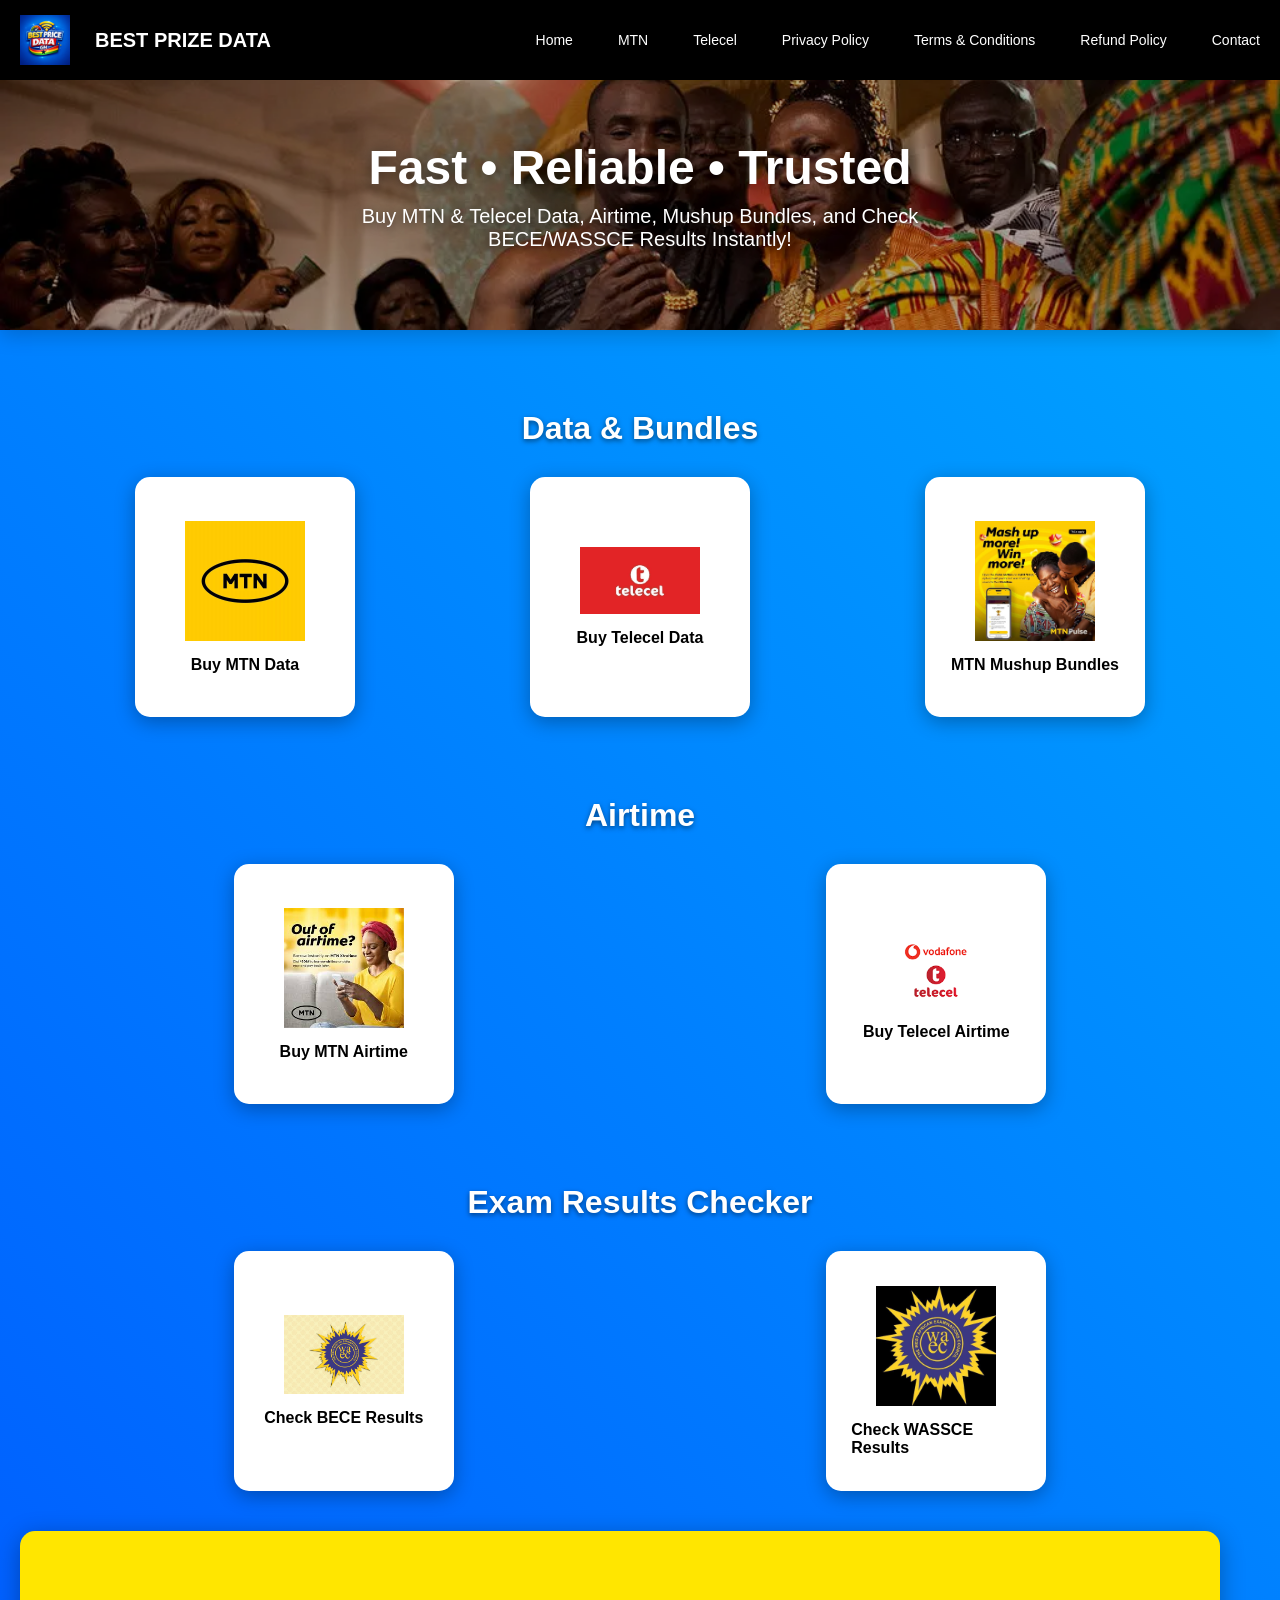
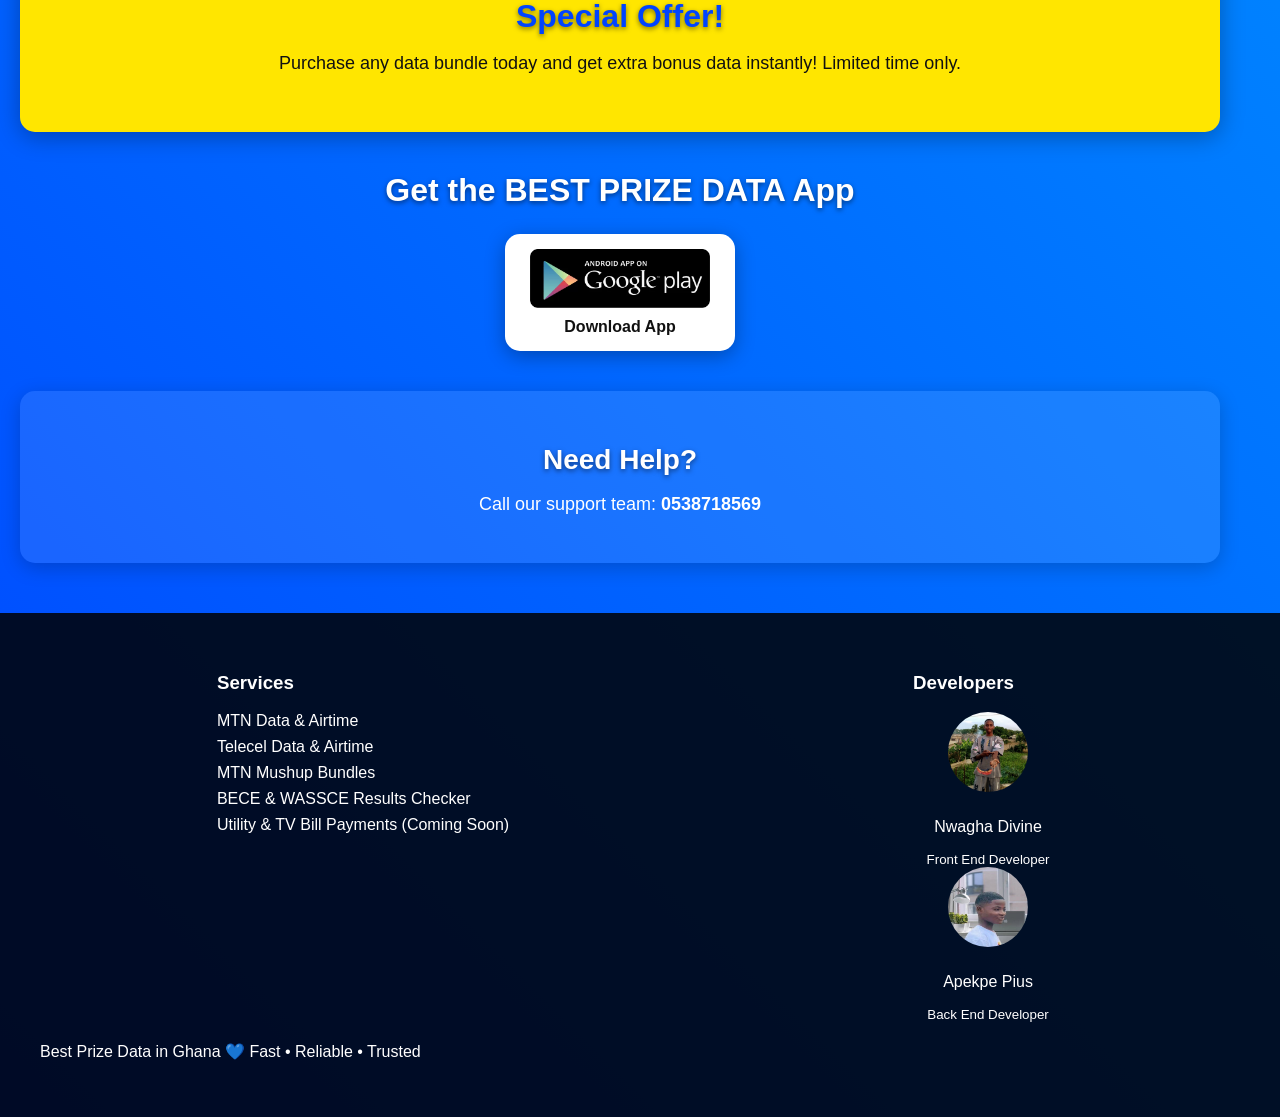
<file: index.html>
<!DOCTYPE html>
<html>
<head>
<title>BEST PRIZE DATA</title>
<meta name="viewport" content="width=device-width, initial-scale=1.0">
<link rel="stylesheet" href="style.css">
<link rel="shortcut icon" href="BANNER.png" type="image/x-icon">
<style>
/* NAVIGATION */
nav {
  display: flex;
  justify-content: space-between;
  align-items: center;
  padding: 15px 20px;
  background: black;
  color: white;
  position: relative;
}

.nav-left {
  display: flex;
  align-items: center;
}

.nav-left img {
  width: 50px;
  margin-right: 10px;
}

.nav-left h2 {
  margin: 0;
  font-size: 20px;
}

.nav-right ul {
  display: flex;
  list-style: none;
  margin: 0;
  padding: 0;
}

.nav-right ul li {
  margin-left: 20px;
}

.nav-right ul li a {
  color: white;
  text-decoration: none;
  font-weight: 500;
  transition: 0.3s;
}

.nav-right ul li a:hover {
  color: #ffe600;
}

/* Hamburger */
.hamburger {
  display: none;
  flex-direction: column;
  cursor: pointer;
}

.hamburger div {
  width: 25px;
  height: 3px;
  background: white;
  margin: 4px 0;
  transition: 0.3s;
}

/* Responsive Nav */
@media screen and (max-width: 768px) {
  .nav-right ul {
    flex-direction: column;
    background: black;
    width: 100%;
    position: absolute;
    top: 60px;
    left: 0;
    display: none;
  }

  .nav-right ul li {
    margin: 15px 0;
    text-align: center;
  }

  .nav-right.active ul {
    display: flex;
    animation: slideDown 0.4s ease forwards;
  }

  .hamburger {
    display: flex;
  }
}

@keyframes slideDown {
  0% { opacity: 0; transform: translateY(-20px);}
  100% { opacity: 1; transform: translateY(0);}
}
</style>
</head>
<body>

<!-- NAVIGATION -->
<nav>
  <div class="nav-left">
      <img src="BANNER.png" alt="Logo">
      <h2>BEST PRIZE DATA</h2>
  </div>
  <div class="hamburger" id="hamburger">
      <div></div>
      <div></div>
      <div></div>
  </div>
  <div class="nav-right" id="nav-right">
      <ul>
          <li><a href="index.html">Home</a></li>
          <li><a href="MTN PRODUCT PAGE.html">MTN</a></li>
          <li><a href="TELECEL PRODUCT PAGE.HTML">Telecel</a></li>
          <li><a href="privacy.html">Privacy Policy</a></li>
          <li><a href="terms.html">Terms & Conditions</a></li>
          <li><a href="refund.html">Refund Policy</a></li>
          <li><a href="contact.html">Contact</a></li>
      </ul>
  </div>
</nav>

<!-- HERO SECTION -->
<div class="hero">
  <img src="ban3.webp" alt="Banner">
  <div class="hero-text">
    <h1>Fast • Reliable • Trusted</h1>
    <p>Buy MTN & Telecel Data, Airtime, Mushup Bundles, and Check BECE/WASSCE Results Instantly!</p>
  </div>
</div>

<!-- DATA SERVICES -->
<div class="section" id="data-services">
    <h2>Data & Bundles</h2>
    <div class="btn-container">
        <a href="mtn.html" class="btn">
            <img src="New-mtn-logo-1.jpg.webp" alt="MTN Logo">
            Buy MTN Data
        </a>
        <a href="telecel.html" class="btn">
            <img src="Telcel-Ghana-logo-.jpg" alt="Telecel Logo">
            Buy Telecel Data
        </a>
        <a href="mtn-mushup.html" class="btn">
            <img src="mush up.jpg" alt="MTN Mushup">
            MTN Mushup Bundles
        </a>
    </div>
</div>

<!-- AIRTIME SERVICES -->
<div class="section" id="airtime-services">
    <h2>Airtime</h2>
    <div class="btn-container">
        <a href="mtn-airtime.html" class="btn">
            <img src="air time mtn.jfif" alt="MTN Airtime">
            Buy MTN Airtime
        </a>
        <a href="telecel-airtime.html" class="btn">
            <img src="tellecel airtime.png" alt="Telecel Airtime">
            Buy Telecel Airtime
        </a>
    </div>
</div>

<!-- RESULTS SERVICES -->
<div class="section" id="results-services">
    <h2>Exam Results Checker</h2>
    <div class="btn-container">
        <a href="bece.html" class="btn">
            <img src="bece.webp" alt="BECE Results">
            Check BECE Results
        </a>
        <a href="wassce.html" class="btn">
            <img src="wasce.jpg" alt="WASSCE Results">
            Check WASSCE Results
        </a>
    </div>
</div>

<!-- RECTANGULAR PROMO BANNER -->
<div class="section" id="promo-banner" style="background:#ffe600; border-radius:15px; padding:40px 20px; margin:40px 20px; text-align:center; box-shadow:0 5px 25px rgba(0,0,0,0.3);">
    <h2 style="color:#0044ff; font-size:32px; margin-bottom:15px;">Special Offer!</h2>
    <p style="color:#111; font-size:18px;">Purchase any data bundle today and get extra bonus data instantly! Limited time only.</p>
</div>

<!-- GOOGLE PLAY STORE DOWNLOAD SECTION -->
<div class="section" id="download-app" style="text-align:center; margin:40px 20px;">
    <h2 style="color:white; font-size:32px; margin-bottom:25px;">Get the BEST PRIZE DATA App</h2>
    <a href="https://play.google.com/store" target="_blank" style="display:inline-block; background:white; padding:15px 25px; border-radius:15px; box-shadow:0 5px 20px rgba(0,0,0,0.3); text-decoration:none; transition:0.3s;">
        <img src="google store.webp" alt="Download on Google Play" style="max-width:180px; max-height:70px; display:block; margin:0 auto;">
        <span style="display:block; margin-top:10px; font-weight:bold; color:#111;">Download App</span>
    </a>
</div>

<!-- SUPPORT CONTACT SECTION -->
<div class="section" id="support-contact" style="text-align:center; margin:40px 20px; padding:30px; background:rgba(255,255,255,0.1); border-radius:15px; box-shadow:0 5px 20px rgba(0,0,0,0.2);">
    <h2 style="color:white; font-size:28px; margin-bottom:10px;">Need Help?</h2>
    <p style="color:white; font-size:18px;">Call our support team: <strong>0538718569</strong></p>
</div>

<!-- FOOTER -->
<footer>
    <div class="footer-section">
        <div>
            <h3>Services</h3>
            <ul class="service-list">
                <li>MTN Data & Airtime</li>
                <li>Telecel Data & Airtime</li>
                <li>MTN Mushup Bundles</li>
                <li>BECE & WASSCE Results Checker</li>
                <li>Utility & TV Bill Payments (Coming Soon)</li>
            </ul>
        </div>
        <div>
            <h3>Developers</h3>
            <div class="dev-card">
                <img src="front end dev.jpg" alt="Front End Developer">
                <p>Nwagha Divine</p>
                <small>Front End Developer</small>
            </div>
            <div class="dev-card">
                <img src="backend dev.jpeg" alt="Back End Developer">
                <p>Apekpe Pius</p>
                <small>Back End Developer</small>
            </div>
        </div>
    </div>
    <p>Best Prize Data in Ghana 💙 Fast • Reliable • Trusted</p>
</footer>

<script>
// Scroll animation for sections
const sections = document.querySelectorAll('.section');
window.addEventListener('scroll', () => {
  const triggerBottom = window.innerHeight / 1.2;
  sections.forEach(section => {
    const sectionTop = section.getBoundingClientRect().top;
    if(sectionTop < triggerBottom){
      section.classList.add('visible');
    }
  });
});

// Hamburger menu toggle
const hamburger = document.getElementById('hamburger');
const navRight = document.getElementById('nav-right');

hamburger.addEventListener('click', () => {
  navRight.classList.toggle('active');
});
</script>

</body>
</html>
</file>
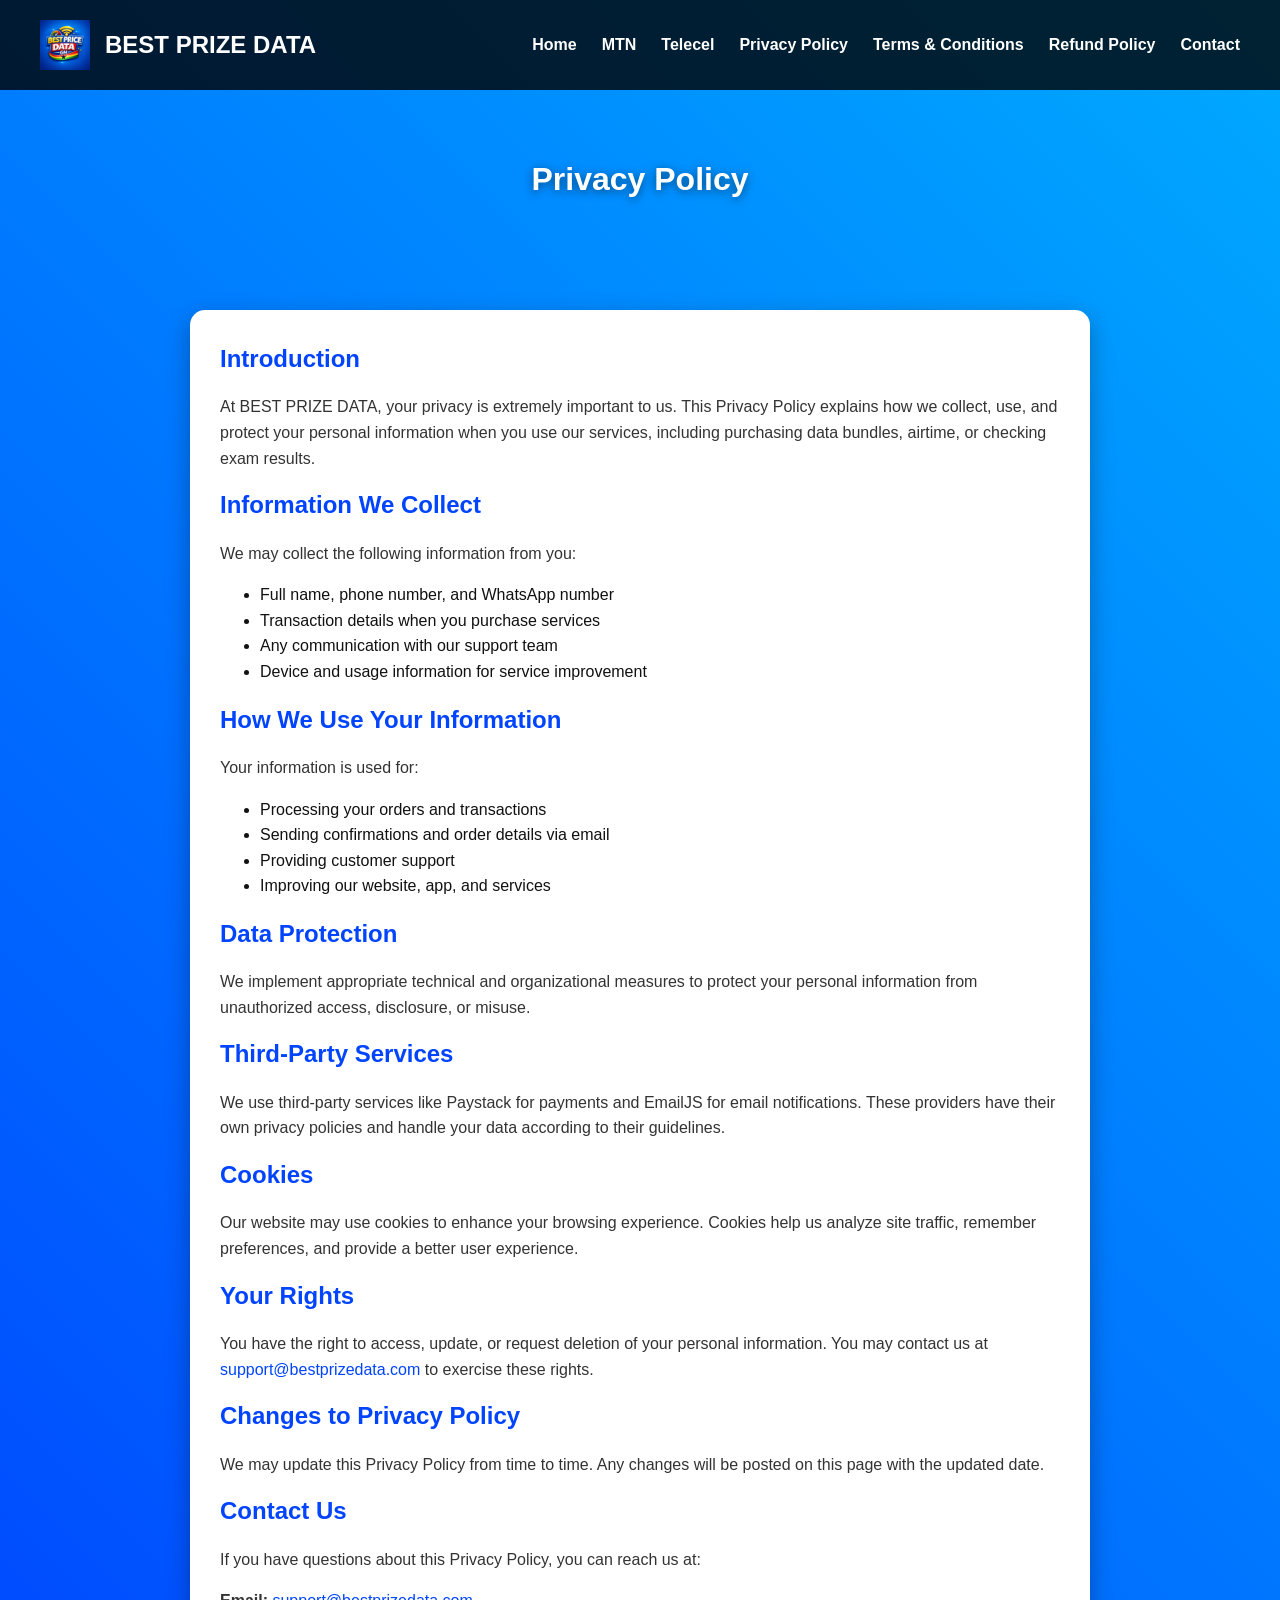
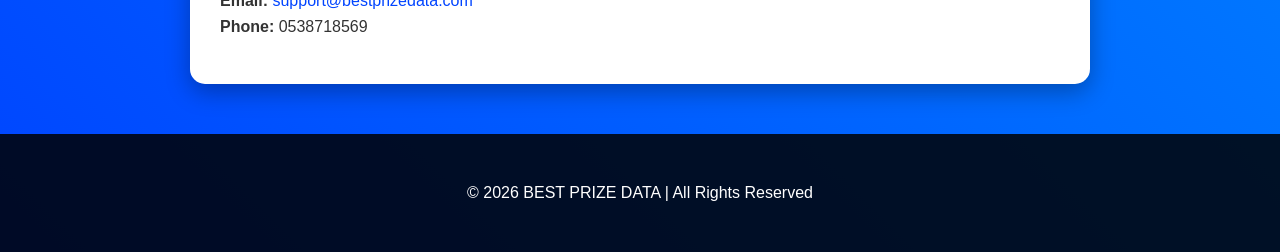
<file: privacy.html>
<!DOCTYPE html>
<html lang="en">
<head>
<meta charset="UTF-8">
<meta name="viewport" content="width=device-width, initial-scale=1.0">
<title>Privacy Policy | BEST PRIZE DATA</title>
<link rel="shortcut icon" href="BANNER.png" type="image/x-icon">

<style>
/* GENERAL STYLES */
*{box-sizing:border-box; scroll-behavior: smooth;}
body{margin:0; font-family:'Segoe UI',sans-serif; background:linear-gradient(45deg,#0044ff,#00aaff); color:#111; line-height:1.6;}
a{text-decoration:none; color:#0044ff;}
a:hover{text-decoration:underline;}

/* NAVIGATION */
nav{display:flex;justify-content:space-between;align-items:center;padding:20px 40px;background:rgba(0,0,0,0.8); position:fixed; width:100%; top:0; z-index:1000; flex-wrap:wrap;}
.nav-left{display:flex;align-items:center;gap:15px;}
.nav-left img{width:50px; height:50px; object-fit:contain;}
.nav-left h2{margin:0; font-size:24px; color:white;}
.nav-right{position:relative;}
.nav-right ul{list-style:none; display:flex; gap:25px; padding:0; margin:0;}
.nav-right ul li a{color:white; font-weight:bold;}
.nav-right ul li a:hover{color:yellow;}

/* HAMBURGER FOR MOBILE */
.hamburger{display:none; flex-direction:column; cursor:pointer;}
.hamburger div{width:25px; height:3px; background:white; margin:4px 0; transition:0.4s;}
@media(max-width:768px){
  .hamburger{display:flex;}
  .nav-right ul{display:none; flex-direction:column; position:absolute; top:60px; right:0; background:rgba(0,0,0,0.95); width:220px; padding:20px; border-radius:10px; z-index:999;}
  .nav-right ul li{margin-bottom:15px;}
  .nav-right ul li a{color:white; font-size:16px;}
  .nav-right ul.show{display:flex;}
}

/* HERO */
.hero{width:100%; height:200px; display:flex; align-items:center; justify-content:center; margin-top:80px;}
.hero h1{color:white; font-size:32px; text-align:center; text-shadow:0 2px 10px rgba(0,0,0,0.5);}

/* CONTENT */
.container{max-width:900px; margin:30px auto; background:white; padding:30px; border-radius:15px; box-shadow:0 8px 25px rgba(0,0,0,0.3);}
.container h2{color:#0044ff; margin-top:0; margin-bottom:15px;}
.container p{margin-bottom:15px; color:#333;}

/* FOOTER */
footer{margin-top:50px; padding:30px; background:rgba(0,0,0,0.85); color:white; text-align:center;}
footer a{color:#ffe600; text-decoration:none;}
footer a:hover{text-decoration:underline;}
</style>
</head>
<body>

<!-- NAVIGATION -->
<nav>
  <div class="nav-left">
    <img src="BANNER.png" alt="Logo">
    <h2>BEST PRIZE DATA</h2>
  </div>
  <div class="nav-right">
    <div class="hamburger" onclick="toggleMenu()">
      <div></div><div></div><div></div>
    </div>
    <ul id="nav-links">
      <li><a href="index.html">Home</a></li>
      <li><a href="MTN PRODUCT PAGE.html">MTN</a></li>
      <li><a href="TELECEL PRODUCT PAGE.HTML">Telecel</a></li>
      <li><a href="privacy.html">Privacy Policy</a></li>
      <li><a href="terms.html">Terms & Conditions</a></li>
      <li><a href="refund.html">Refund Policy</a></li>
      <li><a href="contact.html">Contact</a></li>
    </ul>
  </div>
</nav>

<!-- HERO -->
<div class="hero">
  <h1>Privacy Policy</h1>
</div>

<!-- PRIVACY POLICY CONTENT -->
<div class="container">
<h2>Introduction</h2>
<p>At BEST PRIZE DATA, your privacy is extremely important to us. This Privacy Policy explains how we collect, use, and protect your personal information when you use our services, including purchasing data bundles, airtime, or checking exam results.</p>

<h2>Information We Collect</h2>
<p>We may collect the following information from you:</p>
<ul>
  <li>Full name, phone number, and WhatsApp number</li>
  <li>Transaction details when you purchase services</li>
  <li>Any communication with our support team</li>
  <li>Device and usage information for service improvement</li>
</ul>

<h2>How We Use Your Information</h2>
<p>Your information is used for:</p>
<ul>
  <li>Processing your orders and transactions</li>
  <li>Sending confirmations and order details via email</li>
  <li>Providing customer support</li>
  <li>Improving our website, app, and services</li>
</ul>

<h2>Data Protection</h2>
<p>We implement appropriate technical and organizational measures to protect your personal information from unauthorized access, disclosure, or misuse.</p>

<h2>Third-Party Services</h2>
<p>We use third-party services like Paystack for payments and EmailJS for email notifications. These providers have their own privacy policies and handle your data according to their guidelines.</p>

<h2>Cookies</h2>
<p>Our website may use cookies to enhance your browsing experience. Cookies help us analyze site traffic, remember preferences, and provide a better user experience.</p>

<h2>Your Rights</h2>
<p>You have the right to access, update, or request deletion of your personal information. You may contact us at <a href="mailto:support@bestprizedata.com">support@bestprizedata.com</a> to exercise these rights.</p>

<h2>Changes to Privacy Policy</h2>
<p>We may update this Privacy Policy from time to time. Any changes will be posted on this page with the updated date.</p>

<h2>Contact Us</h2>
<p>If you have questions about this Privacy Policy, you can reach us at:</p>
<p><strong>Email:</strong> <a href="mailto:bestprizedata@gmail.com">support@bestprizedata.com</a><br>
<strong>Phone:</strong> 0538718569</p>
</div>

<!-- FOOTER -->
<footer>
  <p>&copy; 2026 BEST PRIZE DATA | All Rights Reserved</p>
</footer>

<script>
// Toggle Mobile Menu
function toggleMenu(){
  document.getElementById('nav-links').classList.toggle('show');
}
window.addEventListener('click', function(e){
  const nav = document.querySelector('nav');
  if(!nav.contains(e.target) && document.getElementById('nav-links').classList.contains('show')){
    document.getElementById('nav-links').classList.remove('show');
  }
});
</script>

</body>

</html>
</file>
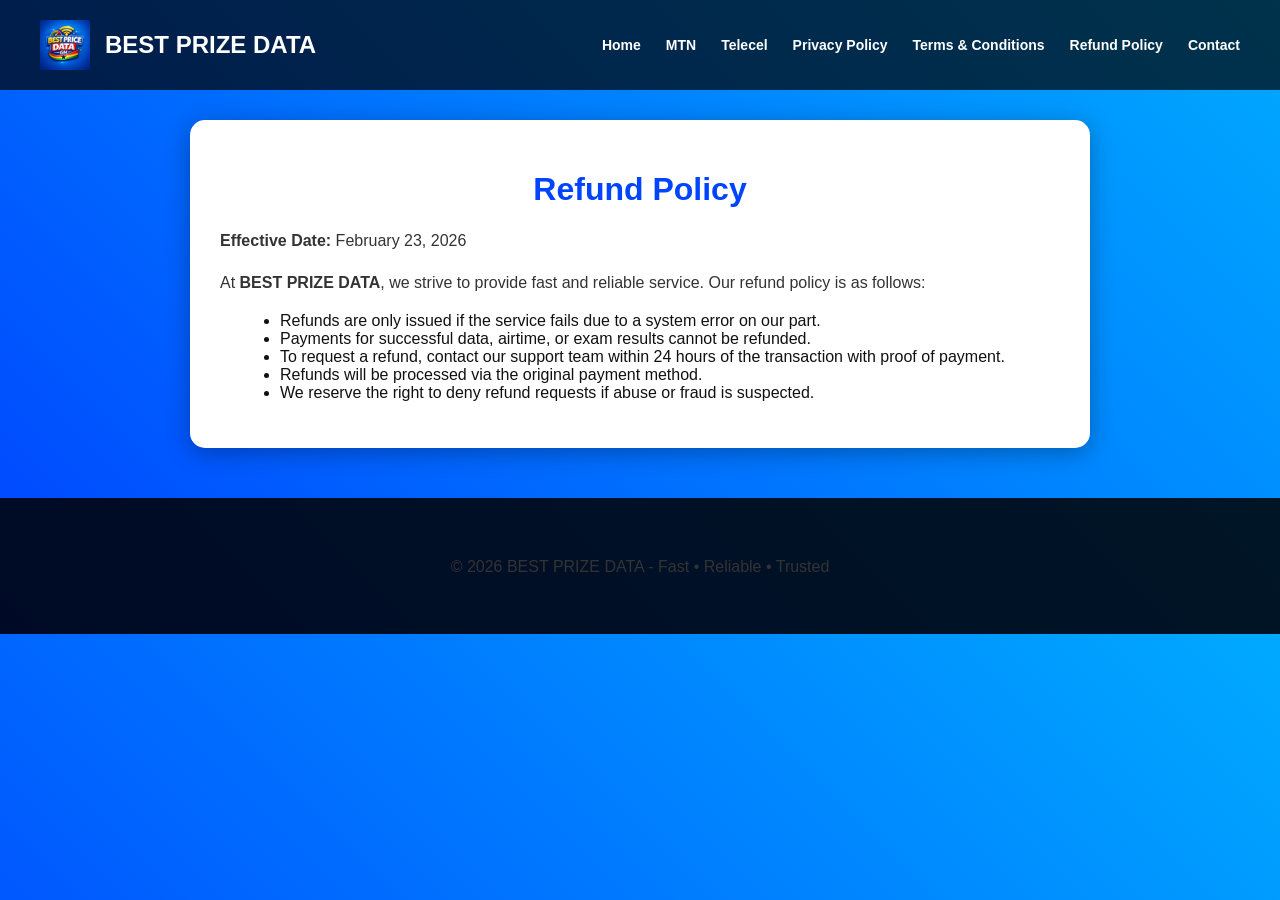
<file: refund.html>
<!DOCTYPE html>
<html>
<head>
<title>Refund Policy | BEST PRIZE DATA</title>
<meta name="viewport" content="width=device-width, initial-scale=1.0">
<link rel="stylesheet" href="style.css">
<style>
/* same styles as before */
body{margin:0;font-family:'Segoe UI',sans-serif;background:linear-gradient(45deg,#0044ff,#00aaff);color:#111;}
nav{display:flex;justify-content:space-between;align-items:center;padding:20px 40px;background:rgba(0,0,0,0.7);position:fixed;width:100%;top:0;z-index:1000;flex-wrap:wrap;}
.nav-left{display:flex;align-items:center;gap:15px;}
.nav-left img{width:50px;height:50px;object-fit:contain;}
.nav-left h2{margin:0;font-size:24px;color:white;}
.nav-right{display:flex;align-items:center;gap:15px;position:relative;}
.nav-right ul{list-style:none;display:flex;gap:25px;padding:0;margin:0;flex-wrap:wrap;}
.nav-right ul li a{color:white;text-decoration:none;font-weight:bold;transition:0.3s;}
.nav-right ul li a:hover{color:yellow;}
.hamburger{display:none;flex-direction:column;cursor:pointer;}
.hamburger div{width:25px;height:3px;background:white;margin:4px 0;transition:0.4s;}
@media(max-width:768px){.hamburger{display:flex;}.nav-right ul{display:none;flex-direction:column;position:absolute;top:60px;right:0;background:rgba(0,0,0,0.85);width:200px;padding:20px;border-radius:10px;}.nav-right ul.show{display:flex;}}
.container{max-width:900px;margin:120px auto 40px;background:white;padding:30px;border-radius:15px;box-shadow:0 5px 25px rgba(0,0,0,0.3);}
h1{color:#0044ff;text-align:center;margin-bottom:20px;}
p{margin-bottom:15px;line-height:1.6;color:#333;font-size:16px;}
ul{margin-left:20px;}
footer{margin-top:50px;padding:40px;background:rgba(0,0,0,0.85);color:white;text-align:center;}
</style>
</head>
<body>

<!-- NAVIGATION -->
<nav>
  <div class="nav-left">
    <img src="BANNER.png" alt="Logo">
    <h2>BEST PRIZE DATA</h2>
  </div>
  <div class="nav-right">
    <div class="hamburger" onclick="toggleMenu()">
      <div></div><div></div><div></div>
    </div>
    <ul>
      <li><a href="index.html">Home</a></li>
      <li><a href="MTN PRODUCT PAGE.html">MTN</a></li>
      <li><a href="TELECEL PRODUCT PAGE.HTML">Telecel</a></li>
      <li><a href="privacy.html">Privacy Policy</a></li>
      <li><a href="terms.html">Terms & Conditions</a></li>
      <li><a href="refund.html">Refund Policy</a></li>
      <li><a href="contact.html">Contact</a></li>
    </ul>
  </div>
</nav>

<div class="container">
  <h1>Refund Policy</h1>
  <p><strong>Effective Date:</strong> February 23, 2026</p>
  <p>At <strong>BEST PRIZE DATA</strong>, we strive to provide fast and reliable service. Our refund policy is as follows:</p>
  <ul>
    <li>Refunds are only issued if the service fails due to a system error on our part.</li>
    <li>Payments for successful data, airtime, or exam results cannot be refunded.</li>
    <li>To request a refund, contact our support team within 24 hours of the transaction with proof of payment.</li>
    <li>Refunds will be processed via the original payment method.</li>
    <li>We reserve the right to deny refund requests if abuse or fraud is suspected.</li>
  </ul>
</div>

<footer>
  <p>© 2026 BEST PRIZE DATA - Fast • Reliable • Trusted</p>
</footer>

<script>
function toggleMenu(){document.querySelector('.nav-right ul').classList.toggle('show');}
</script>
</body>
</html>
</file>
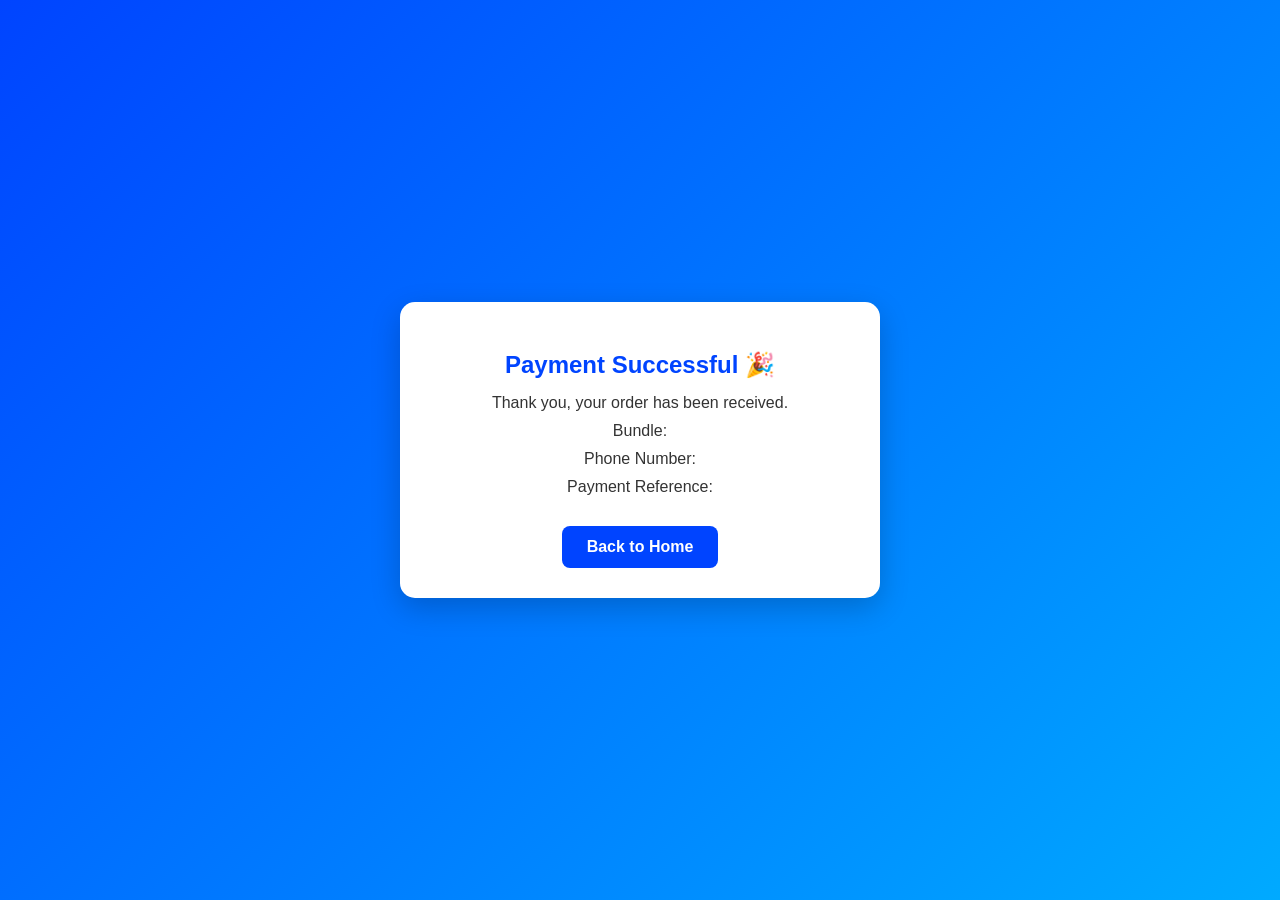
<file: success.html>
<!DOCTYPE html>
<html>
<head>
<title>Payment Successful | BEST PRIZE DATA</title>
<meta name="viewport" content="width=device-width, initial-scale=1.0">
<style>
body {
    margin:0;
    font-family: 'Segoe UI', sans-serif;
    background: linear-gradient(135deg,#0044ff,#00aaff);
    display:flex;
    justify-content:center;
    align-items:center;
    min-height:100vh;
    color:#333;
}

.card {
    background:white;
    padding:30px 40px;
    border-radius:15px;
    box-shadow:0 10px 30px rgba(0,0,0,0.2);
    max-width:400px;
    width:90%;
    text-align:center;
    animation:fadeIn 1s ease-in-out;
}

.card h2 {
    color:#0044ff;
    margin-bottom:15px;
    font-size:24px;
}

.card p {
    font-size:16px;
    margin:10px 0;
}

.card span {
    font-weight:bold;
    color:#002ea6;
}

.button {
    display:inline-block;
    margin-top:20px;
    padding:12px 25px;
    background:#0044ff;
    color:white;
    text-decoration:none;
    border-radius:8px;
    font-weight:bold;
    transition:0.3s;
}

.button:hover {
    background:#002ea6;
}

@keyframes fadeIn {
    from {opacity:0; transform:translateY(-20px);}
    to {opacity:1; transform:translateY(0);}
}
</style>
</head>
<body>

<div class="card">
    <h2>Payment Successful 🎉</h2>
    <p>Thank you, your order has been received.</p>
    <p>Bundle: <span id="bundle"></span></p>
    <p>Phone Number: <span id="phone"></span></p>
    <p>Payment Reference: <span id="ref"></span></p>
    <a href="index.html" class="button">Back to Home</a>
</div>

<script>
const urlParams = new URLSearchParams(window.location.search);
document.getElementById('bundle').innerText = urlParams.get('bundle');
document.getElementById('phone').innerText = urlParams.get('phone');
document.getElementById('ref').innerText = urlParams.get('ref');
</script>

</body>
</html>
</file>
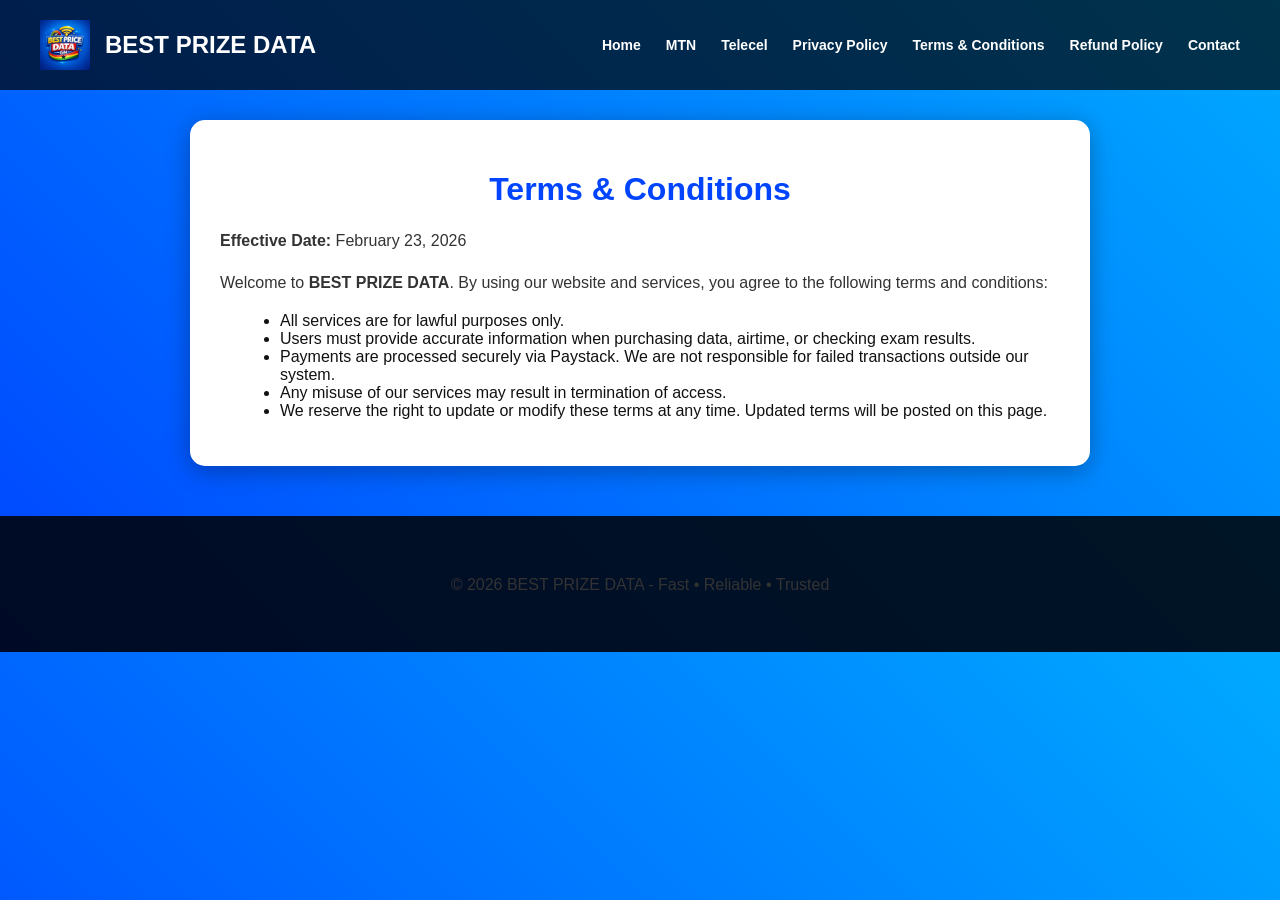
<file: terms.html>
<!DOCTYPE html>
<html>
<head>
<title>Terms & Conditions | BEST PRIZE DATA</title>
<meta name="viewport" content="width=device-width, initial-scale=1.0">
<link rel="stylesheet" href="style.css">
<style>
/* Use same styling as Privacy Policy page */
body{margin:0;font-family:'Segoe UI',sans-serif;background:linear-gradient(45deg,#0044ff,#00aaff);color:#111;}
nav{display:flex;justify-content:space-between;align-items:center;padding:20px 40px;background:rgba(0,0,0,0.7);position:fixed;width:100%;top:0;z-index:1000;flex-wrap:wrap;}
.nav-left{display:flex;align-items:center;gap:15px;}
.nav-left img{width:50px;height:50px;object-fit:contain;}
.nav-left h2{margin:0;font-size:24px;color:white;}
.nav-right{display:flex;align-items:center;gap:15px;position:relative;}
.nav-right ul{list-style:none;display:flex;gap:25px;padding:0;margin:0;flex-wrap:wrap;}
.nav-right ul li a{color:white;text-decoration:none;font-weight:bold;transition:0.3s;}
.nav-right ul li a:hover{color:yellow;}
.hamburger{display:none;flex-direction:column;cursor:pointer;}
.hamburger div{width:25px;height:3px;background:white;margin:4px 0;transition:0.4s;}
@media(max-width:768px){.hamburger{display:flex;}.nav-right ul{display:none;flex-direction:column;position:absolute;top:60px;right:0;background:rgba(0,0,0,0.85);width:200px;padding:20px;border-radius:10px;}.nav-right ul.show{display:flex;}}
.container{max-width:900px;margin:120px auto 40px;background:white;padding:30px;border-radius:15px;box-shadow:0 5px 25px rgba(0,0,0,0.3);}
h1{color:#0044ff;text-align:center;margin-bottom:20px;}
p{margin-bottom:15px;line-height:1.6;color:#333;font-size:16px;}
ul{margin-left:20px;}
footer{margin-top:50px;padding:40px;background:rgba(0,0,0,0.85);color:white;text-align:center;}
</style>
</head>
<body>

<!-- NAVIGATION -->
<nav>
  <div class="nav-left">
    <img src="BANNER.png" alt="Logo">
    <h2>BEST PRIZE DATA</h2>
  </div>
  <div class="nav-right">
    <div class="hamburger" onclick="toggleMenu()">
      <div></div><div></div><div></div>
    </div>
    <ul>
      <li><a href="index.html">Home</a></li>
      <li><a href="MTN PRODUCT PAGE.html">MTN</a></li>
      <li><a href="TELECEL PRODUCT PAGE.HTML">Telecel</a></li>
      <li><a href="privacy.html">Privacy Policy</a></li>
      <li><a href="terms.html">Terms & Conditions</a></li>
      <li><a href="refund.html">Refund Policy</a></li>
      <li><a href="contact.html">Contact</a></li>
    </ul>
  </div>
</nav>

<div class="container">
  <h1>Terms & Conditions</h1>
  <p><strong>Effective Date:</strong> February 23, 2026</p>
  <p>Welcome to <strong>BEST PRIZE DATA</strong>. By using our website and services, you agree to the following terms and conditions:</p>
  <ul>
    <li>All services are for lawful purposes only.</li>
    <li>Users must provide accurate information when purchasing data, airtime, or checking exam results.</li>
    <li>Payments are processed securely via Paystack. We are not responsible for failed transactions outside our system.</li>
    <li>Any misuse of our services may result in termination of access.</li>
    <li>We reserve the right to update or modify these terms at any time. Updated terms will be posted on this page.</li>
  </ul>
</div>

<footer>
  <p>© 2026 BEST PRIZE DATA - Fast • Reliable • Trusted</p>
</footer>

<script>
function toggleMenu(){document.querySelector('.nav-right ul').classList.toggle('show');}
</script>
</body>
</html>
</file>
<file: style.css>
/* GENERAL */
*{
  box-sizing:border-box;
  scroll-behavior: smooth;
}

html, body{
  margin:0;
  padding:0;
  overflow-x:hidden;
  font-family: 'Segoe UI', sans-serif;
  background: linear-gradient(45deg,#0044ff,#00aaff);
  color:#111;
}

/* NAVIGATION */
nav{
  display:flex;
  justify-content:space-between;
  align-items:center;
  padding:15px 5%;
  background: rgba(0,0,0,0.8);
  position: fixed;
  width:100%;
  top:0;
  z-index:1000;
  flex-wrap:wrap;
}

.nav-left{
  display:flex;
  align-items:center;
  gap:10px;
}

.nav-left img{
  width:45px;
  height:45px;
  object-fit:contain;
}

.nav-left h2{
  margin:0;
  font-size:20px;
  color:white;
}

.nav-right ul{
  list-style:none;
  display:flex;
  gap:20px;
  padding:0;
  margin:0;
  flex-wrap:wrap;
}

.nav-right ul li a{
  color:white;
  text-decoration:none;
  font-weight:bold;
  font-size:14px;
}

/* HERO */
.hero{
  width:100%;
  height:100vh;
  display:flex;
  align-items:center;
  justify-content:center;
  position:relative;
  overflow:hidden;
  margin-top:80px;
}

.hero img{
  width:100%;
  height:100%;
  object-fit:cover;
  filter: brightness(60%);
}

.hero-text{
  position:absolute;
  text-align:center;
  color:white;
  padding:20px;
}

.hero-text h1{
  font-size:clamp(24px, 5vw, 48px);
  margin:0;
}

.hero-text p{
  font-size:clamp(14px, 3vw, 20px);
}

/* SECTION */
.section{
  max-width:1200px;
  margin:60px auto;
  padding:0 20px;
  opacity:0;
  transform: translateY(30px);
  transition: all 1s ease;
}

.section.visible{
  opacity:1;
  transform: translateY(0);
}

.section h2{
  text-align:center;
  color:white;
  font-size:clamp(22px,4vw,32px);
}

/* BUTTON GRID */
.btn-container{
  display:grid;
  grid-template-columns:repeat(auto-fit, minmax(200px,1fr));
  gap:20px;
  justify-items:center;
}

.btn{
  display:flex;
  flex-direction:column;
  align-items:center;
  justify-content:center;
  background:white;
  color:black;
  border-radius:15px;
  padding:20px;
  text-decoration:none;
  font-weight:bold;
  width:100%;
  max-width:220px;
  height:auto;
  min-height:220px;
  transition: all 0.3s ease;
  box-shadow:0 5px 20px rgba(0,0,0,0.3);
}

.btn img{
  max-width:100px;
  max-height:100px;
  margin-bottom:10px;
}

/* FOOTER */
footer{
  padding:30px 5%;
  background:rgba(0,0,0,0.9);
  color:white;
}

.footer-section{
  display:flex;
  justify-content:space-between;
  flex-wrap:wrap;
  gap:30px;
}

.dev-card{
  display:flex;
  flex-direction:column;
  align-items:center;
  width:140px;
  text-align:center;
}

.dev-card img{
  width:70px;
  height:70px;
  border-radius:50%;
}

/* MOBILE FIX */
@media(max-width:768px){

  nav{
    flex-direction:column;
    align-items:flex-start;
  }

  .nav-right ul{
    flex-direction:column;
    gap:10px;
    margin-top:10px;
  }

  .hero{
    height:80vh;
  }

  .footer-section{
    flex-direction:column;
    align-items:center;
    text-align:center;
  }
}

@media(max-width:480px){

  .hero{
    height:70vh;
  }

  .btn{
    max-width:100%;
  }
}

/* GENERAL */
*{
  box-sizing:border-box;
  scroll-behavior: smooth;
}
body{
  margin:0;
  font-family: 'Segoe UI', sans-serif;
  background: linear-gradient(45deg,#0044ff,#00aaff);
  color: #111;
  overflow-x:hidden;
}

/* NAVIGATION */
nav{
  display:flex;
  justify-content:space-between;
  align-items:center;
  padding:20px 40px;
  background: rgba(0,0,0,0.7);
  position: fixed;
  width:100%;
  top:0;
  z-index:1000;
  flex-wrap:wrap;
}

.nav-left{
  display:flex;
  align-items:center;
  gap:15px;
}

.nav-left img{
  width:50px; 
  height:50px;
  object-fit:contain;
}

.nav-left h2{
  margin:0;
  font-size:24px;
  color:white;
}

.nav-right ul{
  list-style:none;
  display:flex;
  gap:25px;
  padding:0;
  margin:0;
  flex-wrap:wrap;
}

.nav-right ul li a{
  color:white;
  text-decoration:none;
  font-weight:bold;
  transition:0.3s;
}

.nav-right ul li a:hover{
  color:yellow;
}

/* HERO SECTION */
/* FULL-WIDTH RECTANGULAR BANNER BELOW NAV */
.hero {
  width: 100%;              /* full width */
  height: 250px;            /* compact height */
  margin: 0;                /* no margin at all */
  overflow: hidden;
  position: relative;
  box-shadow: 0 5px 20px rgba(0,0,0,0.2);
}

.hero img {
  width: 100%;
  height: 100%;
  object-fit: cover;
  filter: brightness(70%);
}

.hero-text {
  position: absolute;
  top: 50%;
  left: 50%;
  transform: translate(-50%, -50%);
  text-align: center;
  color: white;
  padding: 0 20px;          /* small padding so text doesn't touch edges */
}

.hero-text h1 {
  font-size: 32px;
  margin: 0;
  text-shadow: 0 2px 10px rgba(0,0,0,0.5);
}

.hero-text p {
  font-size: 16px;
  margin-top: 8px;
  text-shadow: 0 2px 6px rgba(0,0,0,0.5);
}

/* Responsive adjustments */
@media(max-width:768px){
  .hero { height: 200px; }
  .hero-text h1 { font-size: 24px; }
  .hero-text p { font-size: 14px; }
}

@media(max-width:480px){
  .hero { height: 160px; }
  .hero-text h1 { font-size: 20px; }
  .hero-text p { font-size: 12px; }
}

.hero-text{
  position:absolute;
  text-align:center;
  color:white;
  max-width:90%;
  animation: fadeInDown 2s ease-in-out;
}

.hero-text h1{
  font-size:48px;
  margin:0;
  text-shadow: 0 2px 15px rgba(0,0,0,0.6);
}

.hero-text p{
  font-size:20px;
  margin-top:10px;
  text-shadow: 0 2px 10px rgba(0,0,0,0.6);
}

/* BUTTONS SECTIONS */
.section{
  max-width:1200px;
  margin:80px auto 40px;
  padding:0 20px;
  opacity:0;
  transform: translateY(30px);
  transition: all 1s ease;
}

.section.visible{
  opacity:1;
  transform: translateY(0);
}

.section h2{
  text-align:center;
  color:white;
  font-size:32px;
  margin-bottom:30px;
  text-shadow:0 2px 5px rgba(0,0,0,0.5);
}

.btn-container{
  display:grid;
  grid-template-columns:repeat(auto-fit, minmax(220px,1fr));
  gap:25px;
  justify-items:center;
}

.btn{
  display:flex;
  flex-direction:column;
  align-items:center;
  justify-content:center;
  background:white;
  color:black;
  border-radius:15px;
  padding:25px;
  text-decoration:none;
  font-weight:bold;
  width:220px;
  height:240px;
  transition: all 0.3s ease;
  box-shadow:0 5px 20px rgba(0,0,0,0.3);
}

.btn img{
  max-width:120px;
  max-height:120px;
  margin-bottom:15px;
}

.btn:hover{
  transform: translateY(-8px) scale(1.05);
  box-shadow:0 15px 30px rgba(0,0,0,0.4);
  background: #ffe600;
}

/* FOOTER */
footer{
  margin-top:50px;
  padding:40px;
  background:rgba(0,0,0,0.85);
  color:white;
}

.footer-section{
  display:flex;
  justify-content:space-around;
  flex-wrap:wrap;
  gap:50px;
  margin-bottom:20px;
}

.dev-card{
  display:flex;
  flex-direction:column;
  align-items:center;
  width:150px;
  text-align:center;
}

.dev-card img{
  width:80px;
  height:80px;
  border-radius:50%;
  margin-bottom:10px;
}

.service-list{
  list-style:none;
  padding:0;
}

.service-list li{
  margin-bottom:8px;
}

/* ANIMATIONS */
@keyframes fadeInDown{
  from{opacity:0; transform: translateY(-40px);}
  to{opacity:1; transform: translateY(0);}
}

@keyframes zoom{
  from{transform: scale(1);}
  to{transform: scale(1.1);}
}

/* RESPONSIVE */
@media(max-width:768px){
  .btn-container{
    grid-template-columns:repeat(auto-fit, minmax(180px,1fr));
  }
  .hero-text h1{
    font-size:36px;
  }
  .hero-text p{
    font-size:18px;
  }
}

@media(max-width:480px){
  .btn-container{
    grid-template-columns:repeat(auto-fit, minmax(150px,1fr));
  }
  .hero-text h1{
    font-size:28px;
  }
  .hero-text p{
    font-size:16px;
  }
}
</file>
